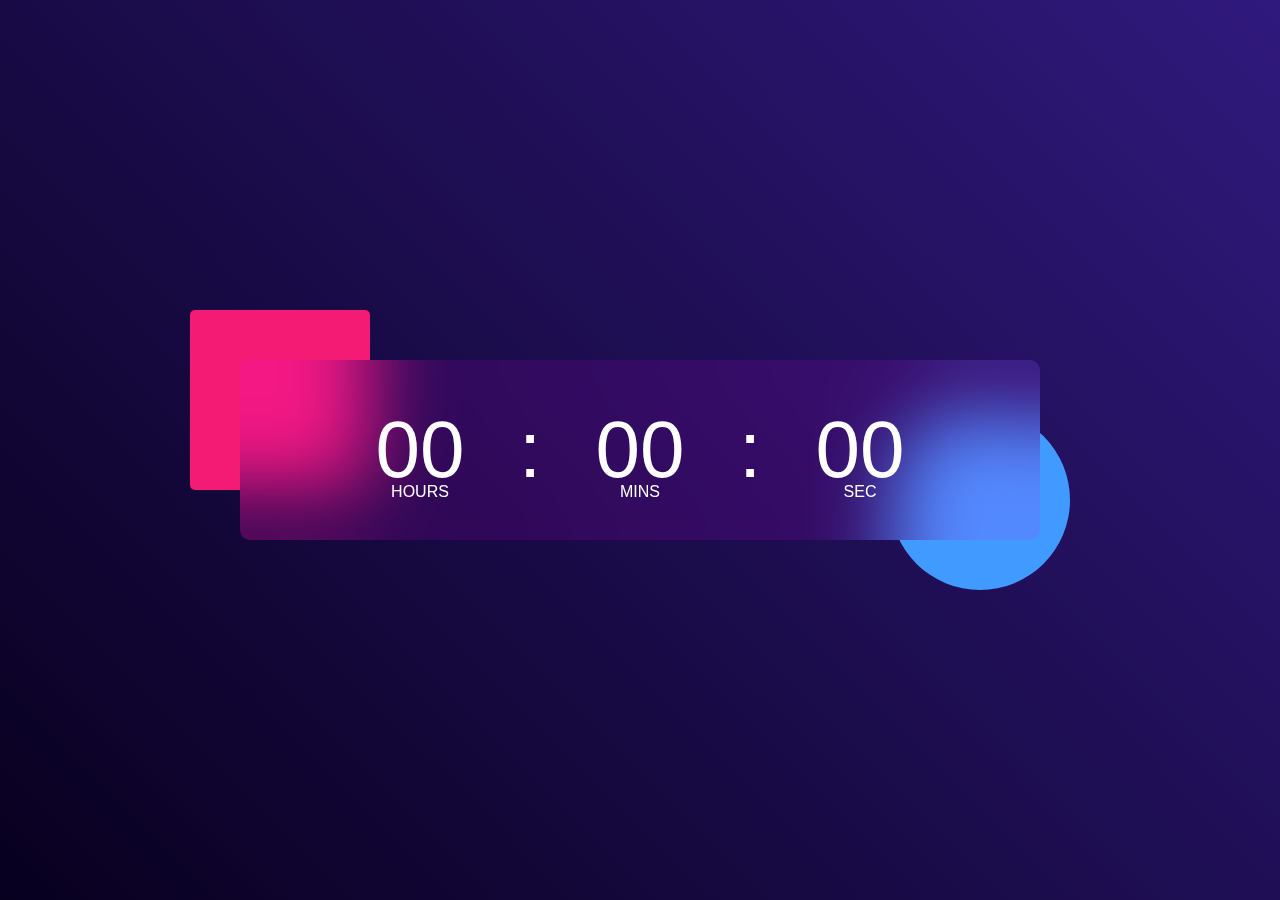
<file: Digital Clock/index.html>
<!DOCTYPE html>
<html lang="en">
<head>
    <meta charset="UTF-8">
    <meta name="viewport" content="width=device-width, initial-scale=1.0">
    <title>Digital Clock</title>
    <link rel="stylesheet" href="style.css">
</head>
<body>
    <div class="hero">
        <div class="container">
            <div class="clock">
                <span id="hrs">00</span>
                <span>:</span>
                <span id="min">00</span>
                <span>:</span>
                <span id="sec">00</span>
            </div>
        </div>
    </div>

    <script>
      let hrs=document.getElementById("hrs");
      let min=document.getElementById("min");
      let sec=document.getElementById("sec");

      setInterval(()=>{
        let currentTime= new Date();
        hrs.innerHTML=(currentTime.getHours()<10?"0":"")+ currentTime.getHours();
        min.innerHTML=(currentTime.getMinutes()<10?"0":"")+ currentTime.getMinutes();
        sec.innerHTML=(currentTime.getSeconds()<10?"0":"")+ currentTime.getSeconds();

      },1000)
      

    </script>
</body>
</html>
</file>
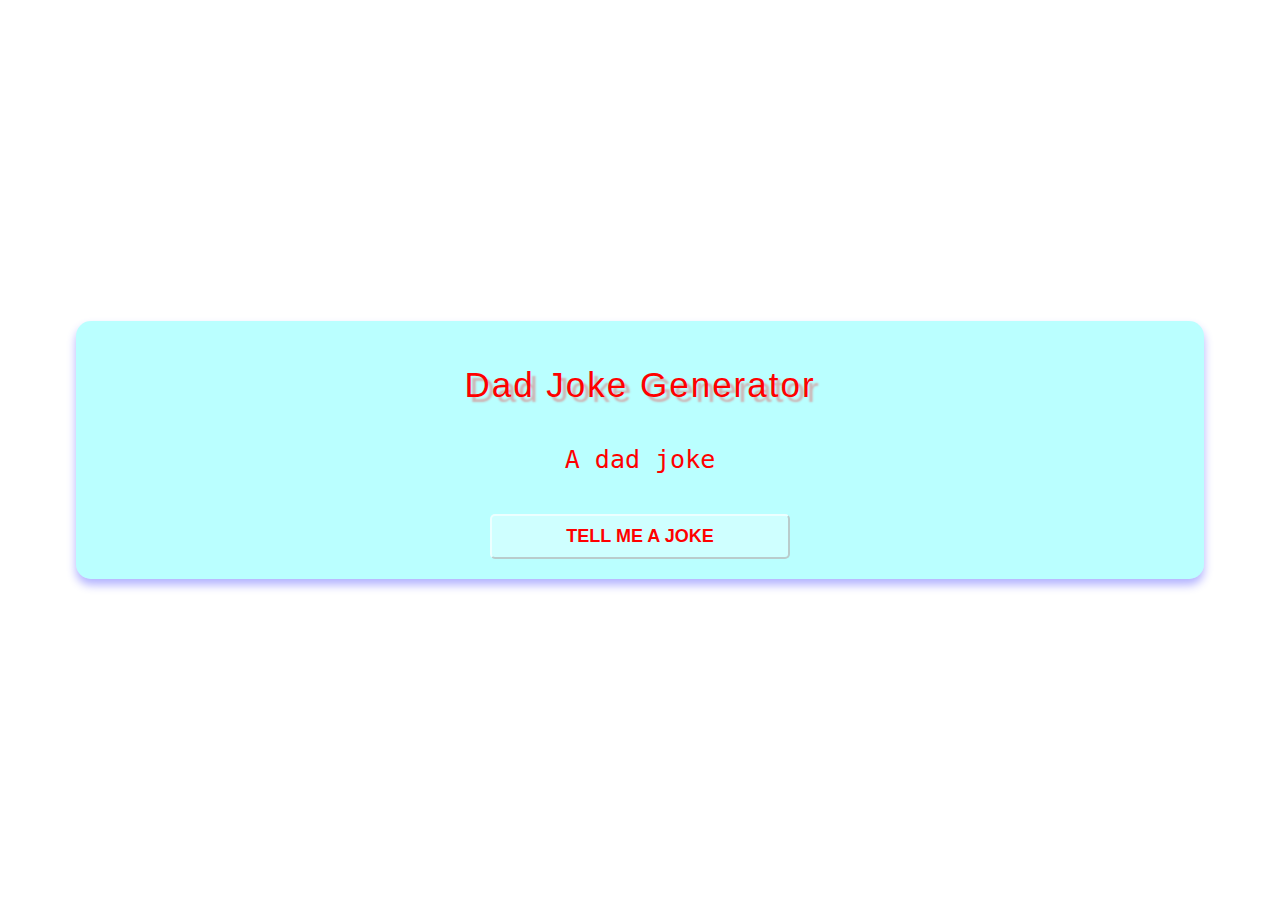
<file: Joke Generator/index.html>
<!DOCTYPE html>
<html lang="en">
<head>
    <meta charset="UTF-8">
    <meta name="viewport" content="width=device-width, initial-scale=1.0">
    <title>Joke Generator</title>
    <link rel="stylesheet" href="style.css">
</head>
<body>
    <div class="container">
        <h1 class="heading">Dad Joke Generator</h1>
        <p class="joke" id="joke">A dad joke</p>
        <button class="btn" id="btn">Tell me a Joke</button>
    </div>
    <script src="index.js"></script>
</body>
</html>
</file>
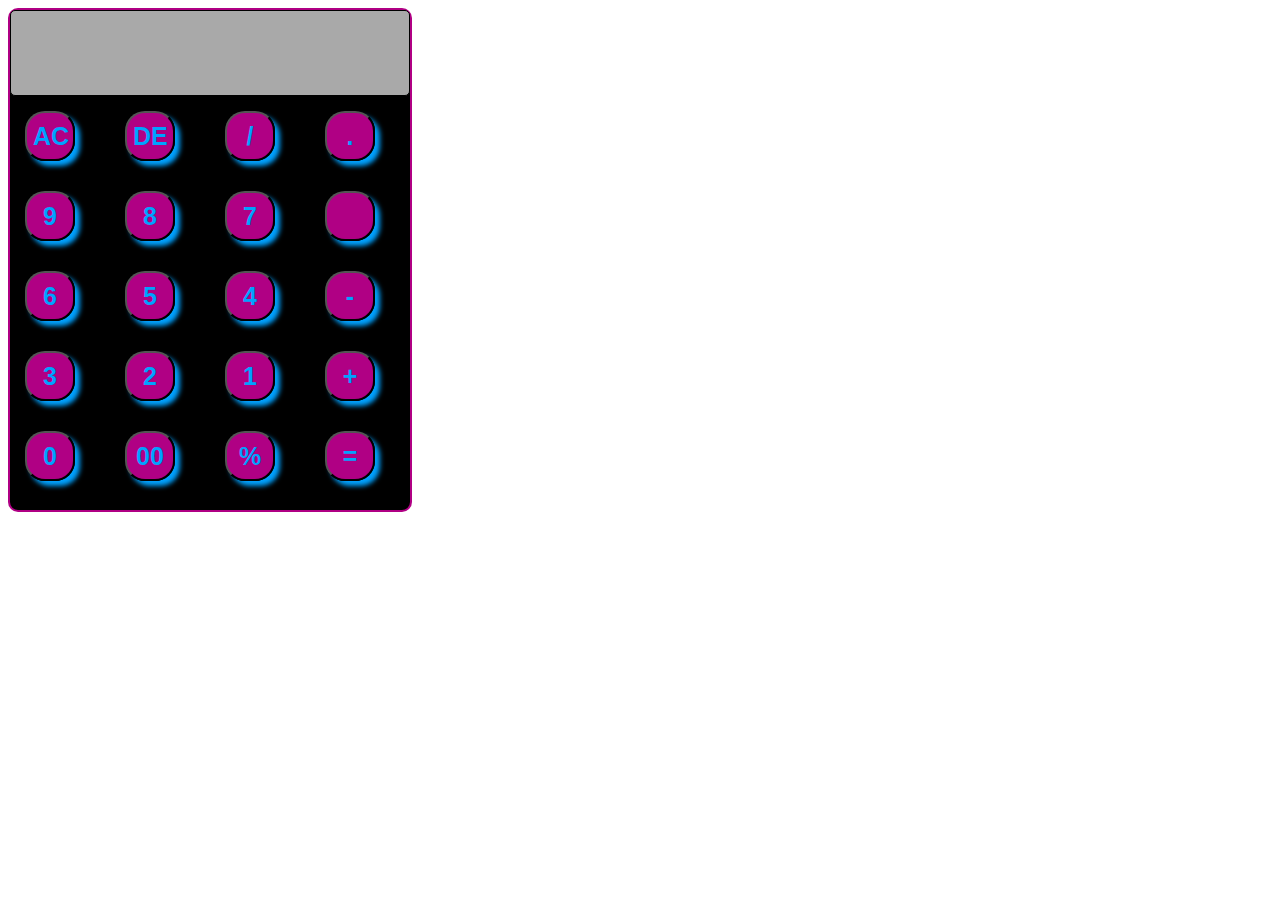
<file: calculator.html>
<!DOCTYPE html>
<html lang="en">
<head>
    <meta charset="UTF-8">
    <meta http-equiv="X-UA-Compatible" content="IE=edge">
    <meta name="viewport" content="width=device-width, initial-scale=1.0">
    <title>Document</title>
    <link rel="stylesheet" href="calculator.css">
</head>
<body>
    <div class="container">
        <div class="total">
            <input type="text" id="display">
        </div>
        <div class="buttons">
            <button class="btn" id="ac">AC</button>
            <button class="btn" id="de">DE</button>
            <button class="btn" id="/">/</button>
            <button class="btn" id=".">.</button>
            <button class="btn" id="9">9</button>
            <button class="btn" id="8">8</button>
            <button class="btn" id="7">7</button>
            <button class="btn" id=""></button>
            <button class="btn" id="6">6</button>
            <button class="btn" id="5">5</button>
            <button class="btn" id="4">4</button>
            <button class="btn" id="-">-</button>
            <button class="btn" id="3">3</button>
            <button class="btn" id="2">2</button>
            <button class="btn" id="1">1</button>
            <button class="btn" id="+">+</button>
            <button class="btn" id="0">0</button>
            <button class="btn" id="00">00</button>
            <button class="btn" id="%">%</button>
            <button class="btn" id="=">=</button>
        </div>
    </div>
    



    <script src="calculator.js"></script>
</body>
</html>
</file>
<file: Digital Clock/style.css>
*{
    margin: 0;
    padding: 0;
    font-family: 'Poppins',sans-serif;
    box-sizing: border-box;
}
.hero{
    width: 100%;
    min-height: 100vh;
    background: linear-gradient(45deg,#08001f,#30197d);
    color: #fff;
    position: relative;
}
.container{
    width: 800px;
    height: 180px;
    position: absolute;
    top: 50%;
    left: 50%;
    transform: translate(-50%,-50%);
}
.clock{
    width: 100%;
    height: 100%;
    background: rgba(235, 0,255, 0.11) ;
    border-radius: 10px;
    display: flex;
    align-items: center;
    justify-content: center;
    backdrop-filter: blur(40px);
}
.container::before{
    content: '';
    width: 180px;
    height: 180px;
    background: #f41b75;
    border-radius: 5px;
    position: absolute;
    left: -50px;
    top: -50px;
    z-index: -1;
}
.container::after{
    content: '';
    width: 180px;
    height: 180px;
    background: #419aff;
    border-radius: 50%;
    position: absolute;
    right: -30px;
    bottom: -50px;
    z-index: -1;
}
.clock span{
    font-size: 80px;
    width: 110px;
    display: inline-block;
    text-align: center;
    position: relative;
}
.clock span::after{
    font-size: 16px;
    position: absolute;
    bottom: -5px;
    left: 50%;
    transform: translate(-50%);
}
#hrs::after{
    content: 'HOURS';
}
#min::after{
    content: 'MINS';
}
#sec::after{
    content: 'SEC';
}
</file>
<file: Joke Generator/style.css>
body{
    margin: 0;
    background-color: linear-gradient(to left bottom,lightblue,lightpink,lightblue);
    min-height: 100vh;
    display: flex;
    justify-content: center;
    align-items: center;
    font-family: monospace;
}
.container{
    background-color: rgba(25,255,255,0.3);
    padding: 20px;
    box-shadow: 0 6px 10px rgba(0,0,255,0.3);
    border-radius: 15px;
    width: 85%;
    text-align: center;
    color: red;
}
.heading{
    font-size: 35px;
    font-weight: 200;
    font-family: Impact, Haettenschweiler, 'Arial Narrow Bold', sans-serif;
    text-shadow: 5px 5px 2px rgba(255,0,0,0.3);
    letter-spacing: 2px;
}
.joke{
    font-size: 25px;
    font-weight: 500;
    margin: 40px;
}
.btn{
    font-size: 18px;
    font-weight: 700;
    border-radius: 5px;
    cursor: pointer;
    padding: 10px;
    background-color: rgba(255,255,255,0.3);
    border-color: rgba(255,255,255,.6);
    text-transform: uppercase;
    width: 300px;
    color: red;
}
.btn:hover{
    background-color: rgba(255,255,255,.5);
    box-shadow: 0 4px 4px rgba(0,0,0,.3);
    transition: all 300ms ease;
}
</file>
<file: calculator.css>
.container{
    height: 500px;
    width: 400px;
    background-color: black;
    border-radius: 10px;
    border: 2px solid rgba(255, 0, 191, 0.692);
}
input{
    height: 82px;
    width: 394px;
    border: 1px solid black;
    background-color: darkgray;
    border-radius: 5px;
    color: rgb(0, 162, 255);
    font-size: 30px;  
}
.container{
    display: flex;
    flex-direction: column;
   
}
.buttons{
    display: grid;
    grid-template-columns: 25% 25% 25% 25%;
   
}
.btn{
    height: 50px;
    width: 50px;
    font-size: 25px;
    border-radius: 20px;
    margin: 15px;
    background-color: rgb(255, 0, 191,0.692);
    color: rgb(0, 162, 255);
    font-weight: 600;
    box-shadow: 5px 5px 5px rgb(0, 162, 255);
    
}
</file>
